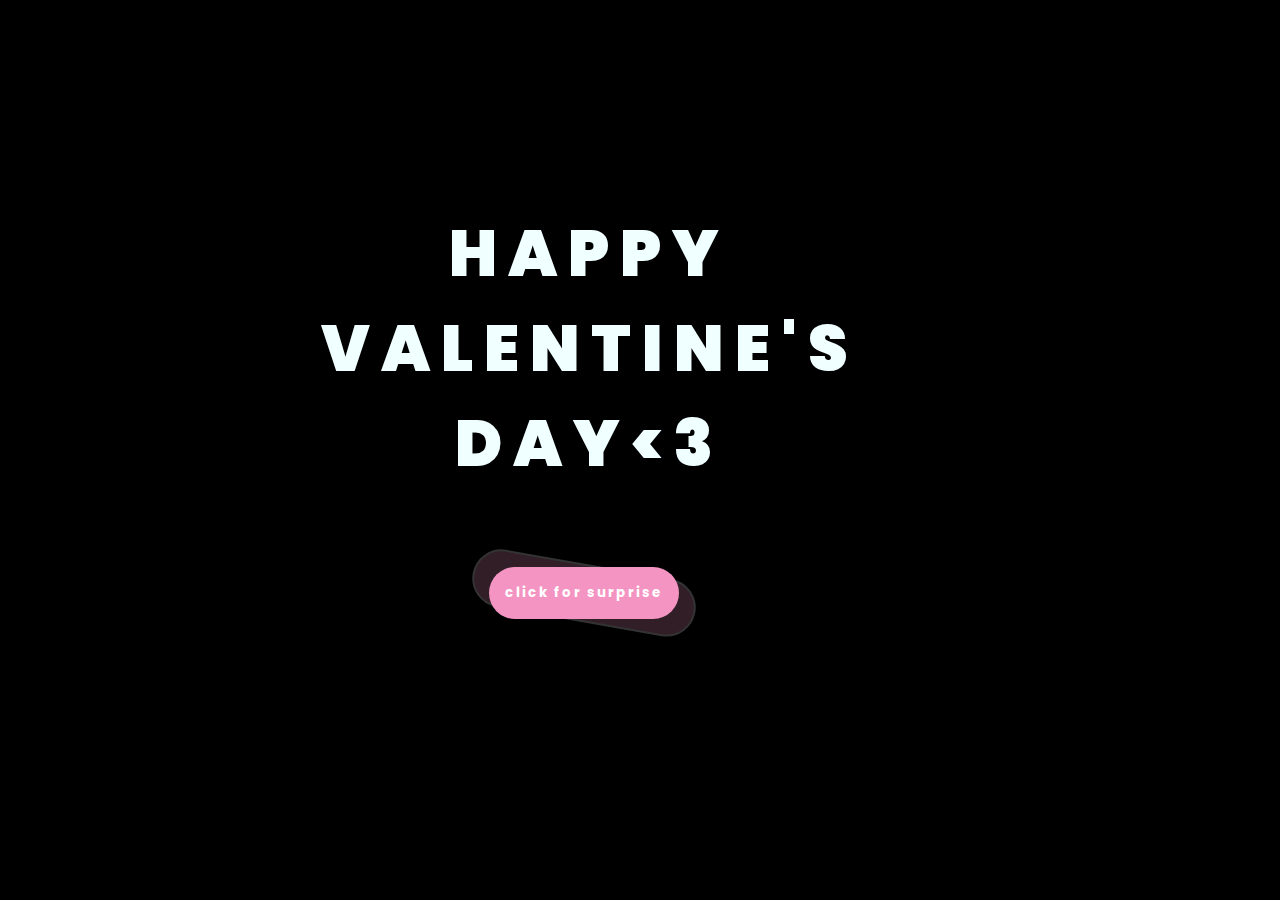
<file: index.html>
<!DOCTYPE html>
<html lang="en">
<head>
    <meta charset="UTF-8">
    <meta http-equiv="X-UA-Compatible" content="IE=edge">
    <meta name="viewport" content="width=device-width, initial-scale=1.0">
    <link rel="stylesheet" href="css/style.css">
    <link rel="icon" href="img/flowers.png" type="image/x-icon">
    <title>from tian! (for all my gurls) </title>
</head>
<body>
    <div class="greetings">
        
        <span>H</span>
        <span>A</span>
        <span>P</span>
        <span>P</span>
        <span>Y</span>
        <br>
        <span>V</span>
        <span>A</span>
        <span>L</span>
        <span>E</span>
        <span>N</span>
        <span>T</span>
        <span>I</span>
        <span>N</span>
        <span>E</span>
        <span>'</span>
        <span>S</span>
        <br>
        <span>D</span>
        <span>A</span>
        <span>Y</span>
        <span><</span>
        <span>3</span>

    </div>
    <br>
    <br>
    <br>
    <div class="button">
        <button class="btn">
            <div><a href="flower.html">click for surprise</a></div>
            <svg xmlns="http://www.w3.org/2000/svg" width="25px" height="25px" viewBox="0 0 24 24" fill="none">
          <path d="M11.6801 14.62L14.2401 12.06L11.6801 9.5" stroke="white" stroke-width="2" stroke-miterlimit="10" stroke-linecap="round" stroke-linejoin="round"></path>
          <path d="M4 12.0601H14.17" stroke="white" stroke-width="2" stroke-miterlimit="10" stroke-linecap="round" stroke-linejoin="round"></path>
          <path d="M12 4C16.42 4 20 7 20 12C20 17 16.42 20 12 20" stroke="white" stroke-width="2" stroke-miterlimit="10" stroke-linecap="round" stroke-linejoin="round"></path>
          </svg>
          </button>
        
    </div>
</body>
</html>
</file>
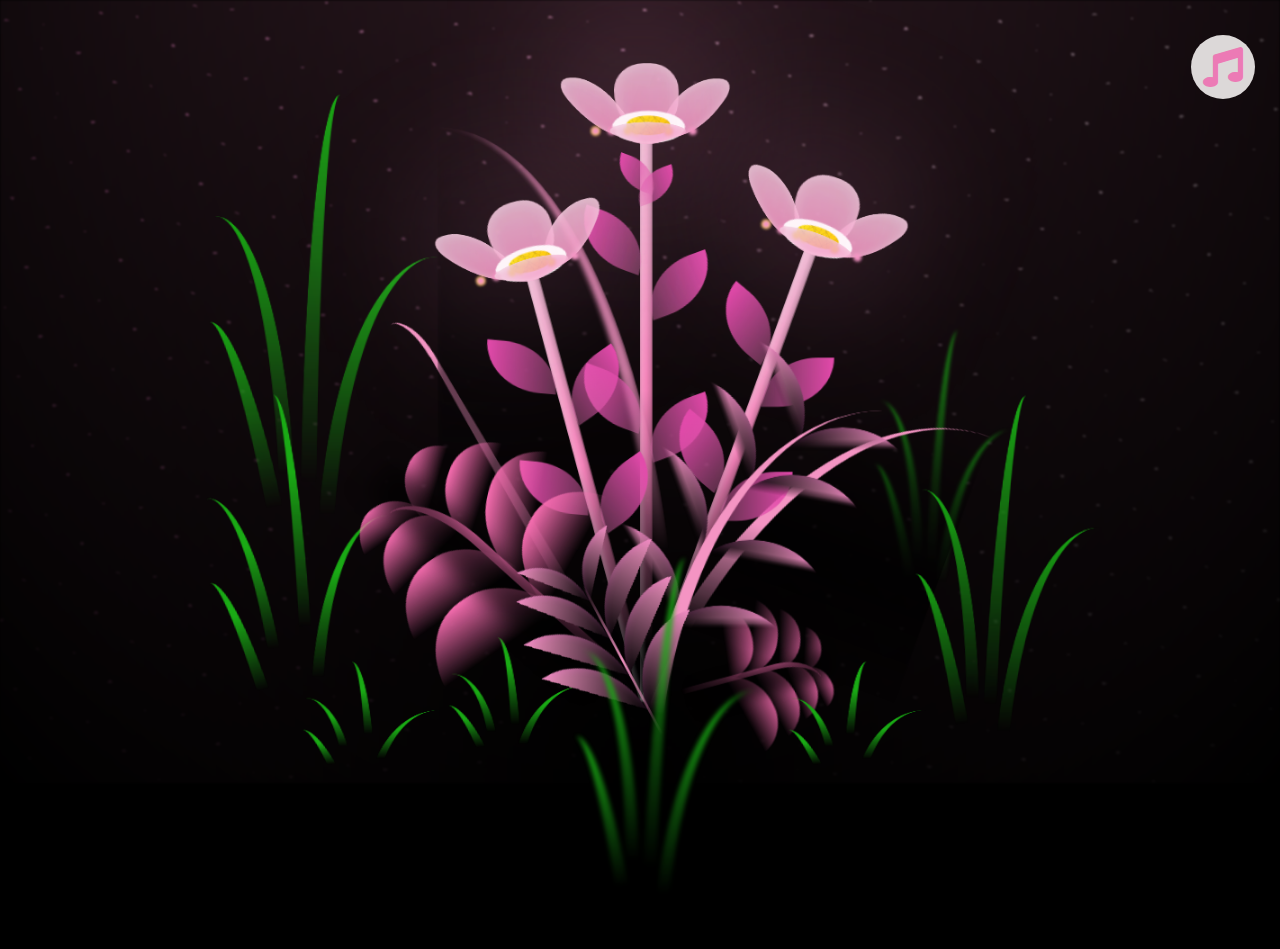
<file: flower.html>
<!DOCTYPE html>
<html lang="en">
<head>
    <meta charset="UTF-8">
    <meta http-equiv="X-UA-Compatible" content="IE=edge">
    <meta name="viewport" content="width=device-width, initial-scale=1.0">
    <link rel="stylesheet" href="css/main.css">
    <link rel="stylesheet" href="https://cdnjs.cloudflare.com/ajax/libs/font-awesome/5.15.3/css/all.min.css">
    <link rel="icon" href="img/flowers.png" type="image/x-icon">
    <title>from tian! (for all my gurls) </title>
    <style>
    .music-icon {
      font-size: 40px;
      color: #ec7ab5;
      position: fixed;
      top: 35px;
      right: 25px;
      background-color: #dcd8d8;
      border-radius: 50%;
      padding: 12px;
      cursor: pointer;
    }
    .music-icon.paused:before {
      content: "\1F507";
  }
    
</style>
    <title>flowers</title>
</head>
<body class="container">
    <div class="night"></div>
    <div class="flowers">
      <div class="flower flower--1">
        <div class="flower__leafs flower__leafs--1">
          <div class="flower__leaf flower__leaf--1"></div>
          <div class="flower__leaf flower__leaf--2"></div>
          <div class="flower__leaf flower__leaf--3"></div>
          <div class="flower__leaf flower__leaf--4"></div>
          <div class="flower__white-circle"></div>
  
          <div class="flower__light flower__light--1"></div>
          <div class="flower__light flower__light--2"></div>
          <div class="flower__light flower__light--3"></div>
          <div class="flower__light flower__light--4"></div>
          <div class="flower__light flower__light--5"></div>
          <div class="flower__light flower__light--6"></div>
          <div class="flower__light flower__light--7"></div>
          <div class="flower__light flower__light--8"></div>
  
        </div>
        <div class="flower__line">
          <div class="flower__line__leaf flower__line__leaf--1"></div>
          <div class="flower__line__leaf flower__line__leaf--2"></div>
          <div class="flower__line__leaf flower__line__leaf--3"></div>
          <div class="flower__line__leaf flower__line__leaf--4"></div>
          <div class="flower__line__leaf flower__line__leaf--5"></div>
          <div class="flower__line__leaf flower__line__leaf--6"></div>
        </div>
      </div>
  
      <div class="flower flower--2">
        <div class="flower__leafs flower__leafs--2">
          <div class="flower__leaf flower__leaf--1"></div>
          <div class="flower__leaf flower__leaf--2"></div>
          <div class="flower__leaf flower__leaf--3"></div>
          <div class="flower__leaf flower__leaf--4"></div>
          <div class="flower__white-circle"></div>
  
          <div class="flower__light flower__light--1"></div>
          <div class="flower__light flower__light--2"></div>
          <div class="flower__light flower__light--3"></div>
          <div class="flower__light flower__light--4"></div>
          <div class="flower__light flower__light--5"></div>
          <div class="flower__light flower__light--6"></div>
          <div class="flower__light flower__light--7"></div>
          <div class="flower__light flower__light--8"></div>
  
        </div>
        <div class="flower__line">
          <div class="flower__line__leaf flower__line__leaf--1"></div>
          <div class="flower__line__leaf flower__line__leaf--2"></div>
          <div class="flower__line__leaf flower__line__leaf--3"></div>
          <div class="flower__line__leaf flower__line__leaf--4"></div>
        </div>
      </div>
  
      <div class="flower flower--3">
        <div class="flower__leafs flower__leafs--3">
          <div class="flower__leaf flower__leaf--1"></div>
          <div class="flower__leaf flower__leaf--2"></div>
          <div class="flower__leaf flower__leaf--3"></div>
          <div class="flower__leaf flower__leaf--4"></div>
          <div class="flower__white-circle"></div>
  
          <div class="flower__light flower__light--1"></div>
          <div class="flower__light flower__light--2"></div>
          <div class="flower__light flower__light--3"></div>
          <div class="flower__light flower__light--4"></div>
          <div class="flower__light flower__light--5"></div>
          <div class="flower__light flower__light--6"></div>
          <div class="flower__light flower__light--7"></div>
          <div class="flower__light flower__light--8"></div>
  
        </div>
        <div class="flower__line">
          <div class="flower__line__leaf flower__line__leaf--1"></div>
          <div class="flower__line__leaf flower__line__leaf--2"></div>
          <div class="flower__line__leaf flower__line__leaf--3"></div>
          <div class="flower__line__leaf flower__line__leaf--4"></div>
        </div>
      </div>
  
      <div class="grow-ans" style="--d:1.2s">
        <div class="flower__g-long">
          <div class="flower__g-long__top"></div>
          <div class="flower__g-long__bottom"></div>
        </div>
      </div>
  
      <div class="growing-grass">
        <div class="flower__grass flower__grass--1">
          <div class="flower__grass--top"></div>
          <div class="flower__grass--bottom"></div>
          <div class="flower__grass__leaf flower__grass__leaf--1"></div>
          <div class="flower__grass__leaf flower__grass__leaf--2"></div>
          <div class="flower__grass__leaf flower__grass__leaf--3"></div>
          <div class="flower__grass__leaf flower__grass__leaf--4"></div>
          <div class="flower__grass__leaf flower__grass__leaf--5"></div>
          <div class="flower__grass__leaf flower__grass__leaf--6"></div>
          <div class="flower__grass__leaf flower__grass__leaf--7"></div>
          <div class="flower__grass__leaf flower__grass__leaf--8"></div>
          <div class="flower__grass__overlay"></div>
        </div>
      </div>
  
      <div class="growing-grass">
        <div class="flower__grass flower__grass--2">
          <div class="flower__grass--top"></div>
          <div class="flower__grass--bottom"></div>
          <div class="flower__grass__leaf flower__grass__leaf--1"></div>
          <div class="flower__grass__leaf flower__grass__leaf--2"></div>
          <div class="flower__grass__leaf flower__grass__leaf--3"></div>
          <div class="flower__grass__leaf flower__grass__leaf--4"></div>
          <div class="flower__grass__leaf flower__grass__leaf--5"></div>
          <div class="flower__grass__leaf flower__grass__leaf--6"></div>
          <div class="flower__grass__leaf flower__grass__leaf--7"></div>
          <div class="flower__grass__leaf flower__grass__leaf--8"></div>
          <div class="flower__grass__overlay"></div>
        </div>
      </div>
  
      <div class="grow-ans" style="--d:2.4s">
        <div class="flower__g-right flower__g-right--1">
          <div class="leaf"></div>
        </div>
      </div>
  
      <div class="grow-ans" style="--d:2.8s">
        <div class="flower__g-right flower__g-right--2">
          <div class="leaf"></div>
        </div>
      </div>
  
      <div class="grow-ans" style="--d:2.8s">
        <div class="flower__g-front">
          <div class="flower__g-front__leaf-wrapper flower__g-front__leaf-wrapper--1">
            <div class="flower__g-front__leaf"></div>
          </div>
          <div class="flower__g-front__leaf-wrapper flower__g-front__leaf-wrapper--2">
            <div class="flower__g-front__leaf"></div>
          </div>
          <div class="flower__g-front__leaf-wrapper flower__g-front__leaf-wrapper--3">
            <div class="flower__g-front__leaf"></div>
          </div>
          <div class="flower__g-front__leaf-wrapper flower__g-front__leaf-wrapper--4">
            <div class="flower__g-front__leaf"></div>
          </div>
          <div class="flower__g-front__leaf-wrapper flower__g-front__leaf-wrapper--5">
            <div class="flower__g-front__leaf"></div>
          </div>
          <div class="flower__g-front__leaf-wrapper flower__g-front__leaf-wrapper--6">
            <div class="flower__g-front__leaf"></div>
          </div>
          <div class="flower__g-front__leaf-wrapper flower__g-front__leaf-wrapper--7">
            <div class="flower__g-front__leaf"></div>
          </div>
          <div class="flower__g-front__leaf-wrapper flower__g-front__leaf-wrapper--8">
            <div class="flower__g-front__leaf"></div>
          </div>
          <div class="flower__g-front__line"></div>
        </div>
      </div>
  
      <div class="grow-ans" style="--d:3.2s">
        <div class="flower__g-fr">
          <div class="leaf"></div>
          <div class="flower__g-fr__leaf flower__g-fr__leaf--1"></div>
          <div class="flower__g-fr__leaf flower__g-fr__leaf--2"></div>
          <div class="flower__g-fr__leaf flower__g-fr__leaf--3"></div>
          <div class="flower__g-fr__leaf flower__g-fr__leaf--4"></div>
          <div class="flower__g-fr__leaf flower__g-fr__leaf--5"></div>
          <div class="flower__g-fr__leaf flower__g-fr__leaf--6"></div>
          <div class="flower__g-fr__leaf flower__g-fr__leaf--7"></div>
          <div class="flower__g-fr__leaf flower__g-fr__leaf--8"></div>
        </div>
      </div>
  
      <div class="long-g long-g--0">
        <div class="grow-ans" style="--d:3s">
          <div class="leaf leaf--0"></div>
        </div>
        <div class="grow-ans" style="--d:2.2s">
          <div class="leaf leaf--1"></div>
        </div>
        <div class="grow-ans" style="--d:3.4s">
          <div class="leaf leaf--2"></div>
        </div>
        <div class="grow-ans" style="--d:3.6s">
          <div class="leaf leaf--3"></div>
        </div>
      </div>
  
      <div class="long-g long-g--1">
        <div class="grow-ans" style="--d:3.6s">
          <div class="leaf leaf--0"></div>
        </div>
        <div class="grow-ans" style="--d:3.8s">
          <div class="leaf leaf--1"></div>
        </div>
        <div class="grow-ans" style="--d:4s">
          <div class="leaf leaf--2"></div>
        </div>
        <div class="grow-ans" style="--d:4.2s">
          <div class="leaf leaf--3"></div>
        </div>
      </div>
  
      <div class="long-g long-g--2">
        <div class="grow-ans" style="--d:4s">
          <div class="leaf leaf--0"></div>
        </div>
        <div class="grow-ans" style="--d:4.2s">
          <div class="leaf leaf--1"></div>
        </div>
        <div class="grow-ans" style="--d:4.4s">
          <div class="leaf leaf--2"></div>
        </div>
        <div class="grow-ans" style="--d:4.6s">
          <div class="leaf leaf--3"></div>
        </div>
      </div>
  
      <div class="long-g long-g--3">
        <div class="grow-ans" style="--d:4s">
          <div class="leaf leaf--0"></div>
        </div>
        <div class="grow-ans" style="--d:4.2s">
          <div class="leaf leaf--1"></div>
        </div>
        <div class="grow-ans" style="--d:3s">
          <div class="leaf leaf--2"></div>
        </div>
        <div class="grow-ans" style="--d:3.6s">
          <div class="leaf leaf--3"></div>
        </div>
      </div>
  
      <div class="long-g long-g--4">
        <div class="grow-ans" style="--d:4s">
          <div class="leaf leaf--0"></div>
        </div>
        <div class="grow-ans" style="--d:4.2s">
          <div class="leaf leaf--1"></div>
        </div>
        <div class="grow-ans" style="--d:3s">
          <div class="leaf leaf--2"></div>
        </div>
        <div class="grow-ans" style="--d:3.6s">
          <div class="leaf leaf--3"></div>
        </div>
      </div>
  
      <div class="long-g long-g--5">
        <div class="grow-ans" style="--d:4s">
          <div class="leaf leaf--0"></div>
        </div>
        <div class="grow-ans" style="--d:4.2s">
          <div class="leaf leaf--1"></div>
        </div>
        <div class="grow-ans" style="--d:3s">
          <div class="leaf leaf--2"></div>
        </div>
        <div class="grow-ans" style="--d:3.6s">
          <div class="leaf leaf--3"></div>
        </div>
      </div>
  
      <div class="long-g long-g--6">
        <div class="grow-ans" style="--d:4.2s">
          <div class="leaf leaf--0"></div>
        </div>
        <div class="grow-ans" style="--d:4.4s">
          <div class="leaf leaf--1"></div>
        </div>
        <div class="grow-ans" style="--d:4.6s">
          <div class="leaf leaf--2"></div>
        </div>
        <div class="grow-ans" style="--d:4.8s">
          <div class="leaf leaf--3"></div>
        </div>
      </div>
  
      <div class="long-g long-g--7">
        <div class="grow-ans" style="--d:3s">
          <div class="leaf leaf--0"></div>
        </div>
        <div class="grow-ans" style="--d:3.2s">
          <div class="leaf leaf--1"></div>
        </div>
        <div class="grow-ans" style="--d:3.5s">
          <div class="leaf leaf--2"></div>
        </div>
        <div class="grow-ans" style="--d:3.6s">
          <div class="leaf leaf--3"></div>
        </div>
      </div>
    </div>
    <audio controls autoplay loop style="display: none;">
      <source src="music.mp3" type="audio/mp3">
      Your browser does not support the audio element.
  </audio>

  <img src="img/flowers.png" alt="Falling Image" id="fallingImage" style="position: absolute; display: none; width: 50px; height: 70px;">
     <!-- Add the music icon -->
     <i class="fas fa-music music-icon" onclick="toggleAudio()"></i>

     <!-- ... your existing body content ... -->
 
     <script src="main.js"></script>
     <script>
      // JavaScript function to toggle audio playback
      function toggleAudio() {
          var audio = document.querySelector('audio');
          var musicIcon = document.querySelector('.music-icon');

          if (audio.paused) {
              audio.play();
              musicIcon.classList.remove('paused');
          } else {
              audio.pause();
              musicIcon.classList.add('paused');
          }
      }

      document.addEventListener('click', function(event) {
        var fallingImage = document.getElementById('fallingImage');
        var rect = fallingImage.getBoundingClientRect();
        var x = event.clientX;
        var y = event.clientY;

        // Set image position to where the screen was tapped
        fallingImage.style.left = x - rect.width / 2 + 'px';
        fallingImage.style.top = y - rect.height / 2 + 'px';
        fallingImage.style.display = 'block';

        // Add animation for the falling effect (optional)
        fallingImage.classList.add('falling-animation');

        // Remove the image after a certain duration (optional)
        setTimeout(function() {
            fallingImage.style.display = 'none';
        }, 2000); // Adjust the duration as needed
    });
  </script>
  </body>
</html>
</file>
<file: css/style.css>
@import url('https://fonts.googleapis.com/css2?family=Poppins:ital,wght@0,500;1,900&display=swap');
*{
    font-family: 'Poppins',cursive;
}

body {
    color: azure;
    width: 90%;
    min-height: 90vh;
    display: flex;
    flex-direction: column;
    align-items: center;
    justify-content: center;
    background-color: black;
    overflow: hidden;
}
.greetings{
    font-size: 4rem;
    font-weight: 1000;
    text-align: center;
}
.greetings > span{
    animation: glow 1s  ease-in infinite;
}
@keyframes glow{
    0%, 100%{
        color: #fff;
        text-shadow: 0 0 12px #f494c3, 0 0 50px #f494c3, 0 0 100px #f494c3;
        opacity: 2;   
    }
    10%, 90%{
        color: #111;
        text-shadow: none;
        opacity: 2;
    }
}
.greetings > span:nth-child(1){
    animation-delay: .7s ;
}
.greetings > span:nth-child(2){
    animation-delay: .7s ;
}
.greetings > span:nth-child(3){
    animation-delay: .7s ;
}
.greetings > span:nth-child(4){
    animation-delay: .7s;
}
.greetings > span:nth-child(5){
    animation-delay: .7s;
}
.greetings > span:nth-child(6){
    animation-delay: .7s ;
}
.greetings > span:nth-child(7){
    animation-delay: .7s ;
}
.greetings > span:nth-child(8){
    animation-delay: .7s ;
}
.greetings > span:nth-child(9){
    animation-delay: .7s ;
}
.greetings > span:nth-child(10){
    animation-delay: .7s ;
}
.greetings > span:nth-child(11){
    animation-delay: .7s ;
}
.greetings > span:nth-child(12){
    animation-delay: .7s ;
}
.greetings > span:nth-child(13){
    animation-delay: .7s ;
}
.greetings > span:nth-child(14){
    animation-delay: .7s ;
}
.greetings > span:nth-child(15){
    animation-delay: .7s ;
}
.greetings > span:nth-child(16){
    animation-delay: .7s ;
}
.greetings > span:nth-child(17){
    animation-delay: .7s ;
}
.greetings > span:nth-child(18){
    animation-delay: .7s ;
}
.greetings > span:nth-child(19){
    animation-delay: .7s ;
}
.greetings > span:nth-child(20){
    animation-delay: .7s ;
}
.greetings > span:nth-child(21){
    animation-delay: .7s ;
}
.greetings > span:nth-child(22){
    animation-delay: .7s ;
}
.greetings > span:nth-child(23){
    animation-delay: .7s ;
}
.greetings > span:nth-child(24){
    animation-delay: .7s ;
}
.greetings > span:nth-child(25){
    animation-delay: .7s ;
}
.greetings > span:nth-child(26){
    animation-delay: .7s ;
}
.greetings > span:nth-child(27){
    animation-delay: .7s ;
}
.greetings > span:nth-child(28){
    animation-delay: .7s ;
}
.greetings > span:nth-child(29){
    animation-delay: .7s ;
}

.btn {
    --color: #f494c3;
    position: relative;
    display: flex;
    justify-content: center;
    align-items: center;
    transition: all .5s;
    border: none;
    background-color: transparent;
  }
  
  .btn div {
    letter-spacing: 2px;
    font-weight: bold;
    background: var(--color);
    border-radius: 2rem;
    color: white;
    padding: 1rem;
    text-decoration: none;
  }
  .btn a {
    text-decoration: none;
    color: #fff;
  }
  .btn::before {
    content: '';
    z-index: -1;
    background-color: var(--color);
    border: 2px solid white;
    border-radius: 2rem;
    width: 110%;
    height: 100%;
    position: absolute;
    transform: rotate(10deg);
    transition: .5s;
    opacity: 0.2;
  }
  
  .btn:hover {
    cursor: pointer;
    filter: brightness(1.2);
    transform: scale(1.1);
  }
  
  .btn:hover::before {
    transform: rotate(0deg);
    opacity: 1;
  }
  
  .btn svg {
    transform: translateX(-200%);
    transition: .5s;
    width: 0;
    opacity: 0;
  }
  
  .btn:hover svg {
    width: 25px;
    transform: translateX(0%);
    opacity: 1;
  }
  
  .btn:active {
    filter: brightness(1.4);
  }

  @media screen and (max-width: 600px) {
    /* body {
        padding: 20px; 
    } */

    .greetings {
        font-size: 2rem;
        text-align: center;
    }

    .btn div {
        padding: 0.8rem; /* Adjust padding for smaller screens */
    }

    .btn::before {
        width: 95%; /* Adjust the width for smaller screens */
    }

    .btn svg {
        width: 20px; /* Adjust the width of the SVG for smaller screens */
    }

    .music-icon {
        font-size: 20px; /* Adjust the font size for the music icon on smaller screens */
        top: 20px;
        right: 15px;
        padding: 8px;
    }
}
</file>
<file: css/main.css>
*,
*::after,
*::before {
  padding: 0;
  margin: 0;
  box-sizing: border-box;
}

:root {
  --dark-color: #000;
}

body {
  display: flex;
  align-items: flex-end;
  justify-content: center;
  min-height: 87vh;
  background-color: var(--dark-color);
  overflow: hidden;
  perspective: 1000px;
}

.night {
  position: fixed;
  left: 50%;
  top: 0;
  transform: translateX(-50%);
  width: 100%;
  height: 100%;
  filter: blur(0.1vmin);
  background-image: radial-gradient(ellipse at top, transparent 0%, var(--dark-color)), radial-gradient(ellipse at bottom, var(--dark-color), rgba(255, 145, 189, 0.233)), repeating-linear-gradient(220deg, rgb(0, 0, 0) 0px, rgb(0, 0, 0) 19px, transparent 19px, transparent 22px), repeating-linear-gradient(189deg, rgb(0, 0, 0) 0px, rgb(0, 0, 0) 19px, transparent 19px, transparent 22px), repeating-linear-gradient(148deg, rgb(0, 0, 0) 0px, rgb(0, 0, 0) 19px, transparent 19px, transparent 22px), linear-gradient(90deg, rgb(240, 116, 195), rgb(240, 240, 240));
}

.flowers {
  position: relative;
  transform: scale(0.9);
}

.flower {
  position: absolute;
  bottom: 10vmin;
  transform-origin: bottom center;
  z-index: 10;
  --fl-speed: 0.3s;
}
.flower--1 {
  -webkit-animation: moving-flower-1 4s linear infinite;
          animation: moving-flower-1 4s linear infinite;
}
.flower--1 .flower__line {
  height: 70vmin;
  -webkit-animation-delay: 0.3s;
          animation-delay: 0.3s;
}
.flower--1 .flower__line__leaf--1 {
  -webkit-animation: blooming-leaf-right var(--fl-speed) 1.6s backwards;
          animation: blooming-leaf-right var(--fl-speed) 1.6s backwards;
}
.flower--1 .flower__line__leaf--2 {
  -webkit-animation: blooming-leaf-right var(--fl-speed) 1.4s backwards;
          animation: blooming-leaf-right var(--fl-speed) 1.4s backwards;
}
.flower--1 .flower__line__leaf--3 {
  -webkit-animation: blooming-leaf-left var(--fl-speed) 1.2s backwards;
          animation: blooming-leaf-left var(--fl-speed) 1.2s backwards;
}
.flower--1 .flower__line__leaf--4 {
  -webkit-animation: blooming-leaf-left var(--fl-speed) 1s backwards;
          animation: blooming-leaf-left var(--fl-speed) 1s backwards;
}
.flower--1 .flower__line__leaf--5 {
  -webkit-animation: blooming-leaf-right var(--fl-speed) 1.8s backwards;
          animation: blooming-leaf-right var(--fl-speed) 1.8s backwards;
}
.flower--1 .flower__line__leaf--6 {
  -webkit-animation: blooming-leaf-left var(--fl-speed) 2s backwards;
          animation: blooming-leaf-left var(--fl-speed) 2s backwards;
}
.flower--2 {
  left: 50%;
  transform: rotate(20deg);
  -webkit-animation: moving-flower-2 4s linear infinite;
          animation: moving-flower-2 4s linear infinite;
}
.flower--2 .flower__line {
  height: 60vmin;
  -webkit-animation-delay: 0.6s;
          animation-delay: 0.6s;
}
.flower--2 .flower__line__leaf--1 {
  -webkit-animation: blooming-leaf-right var(--fl-speed) 1.9s backwards;
          animation: blooming-leaf-right var(--fl-speed) 1.9s backwards;
}
.flower--2 .flower__line__leaf--2 {
  -webkit-animation: blooming-leaf-right var(--fl-speed) 1.7s backwards;
          animation: blooming-leaf-right var(--fl-speed) 1.7s backwards;
}
.flower--2 .flower__line__leaf--3 {
  -webkit-animation: blooming-leaf-left var(--fl-speed) 1.5s backwards;
          animation: blooming-leaf-left var(--fl-speed) 1.5s backwards;
}
.flower--2 .flower__line__leaf--4 {
  -webkit-animation: blooming-leaf-left var(--fl-speed) 1.3s backwards;
          animation: blooming-leaf-left var(--fl-speed) 1.3s backwards;
}
.flower--3 {
  left: 50%;
  transform: rotate(-15deg);
  -webkit-animation: moving-flower-3 4s linear infinite;
          animation: moving-flower-3 4s linear infinite;
}
.flower--3 .flower__line {
  -webkit-animation-delay: 0.9s;
          animation-delay: 0.9s;
}
.flower--3 .flower__line__leaf--1 {
  -webkit-animation: blooming-leaf-right var(--fl-speed) 2.5s backwards;
          animation: blooming-leaf-right var(--fl-speed) 2.5s backwards;
}
.flower--3 .flower__line__leaf--2 {
  -webkit-animation: blooming-leaf-right var(--fl-speed) 2.3s backwards;
          animation: blooming-leaf-right var(--fl-speed) 2.3s backwards;
}
.flower--3 .flower__line__leaf--3 {
  -webkit-animation: blooming-leaf-left var(--fl-speed) 2.1s backwards;
          animation: blooming-leaf-left var(--fl-speed) 2.1s backwards;
}
.flower--3 .flower__line__leaf--4 {
  -webkit-animation: blooming-leaf-left var(--fl-speed) 1.9s backwards;
          animation: blooming-leaf-left var(--fl-speed) 1.9s backwards;
}
.flower__leafs {
  position: relative;
  -webkit-animation: blooming-flower 2s backwards;
          animation: blooming-flower 2s backwards;
}
.flower__leafs--1 {
  -webkit-animation-delay: 1.1s;
          animation-delay: 1.1s;
}
.flower__leafs--2 {
  -webkit-animation-delay: 1.4s;
          animation-delay: 1.4s;
}
.flower__leafs--3 {
  -webkit-animation-delay: 1.7s;
          animation-delay: 1.7s;
}
.flower__leafs::after {
  content: "";
  position: absolute;
  left: 0;
  top: 0;
  transform: translate(-50%, -100%);
  width: 8vmin;
  height: 8vmin;
  background-color: #f494c3;
  filter: blur(10vmin);
}
.flower__leaf {
  position: absolute;
  bottom: 0;
  left: 50%;
  width: 8vmin;
  height: 11vmin;
  border-radius: 51% 49% 47% 53%/44% 45% 55% 69%;
  background-color: #f494c3;
  background-image: linear-gradient(to top, #f494c3, #eebed5);
  transform-origin: bottom center;
  opacity: 0.9;
  box-shadow: inset 0 0 2vmin rgba(255, 255, 255, 0.5);
}
.flower__leaf--1 {
  transform: translate(-10%, 1%) rotateY(40deg) rotateX(-50deg);
}
.flower__leaf--2 {
  transform: translate(-50%, -4%) rotateX(40deg);
}
.flower__leaf--3 {
  transform: translate(-90%, 0%) rotateY(45deg) rotateX(50deg);
}
.flower__leaf--4 {
  width: 8vmin;
  height: 8vmin;
  transform-origin: bottom left;
  border-radius: 4vmin 10vmin 4vmin 4vmin;
  transform: translate(0%, 18%) rotateX(70deg) rotate(-43deg);
  background-image: linear-gradient(to top, #f494c3, #eebed5);
  z-index: 1;
  opacity: 0.8;
}
.flower__white-circle {
  position: absolute;
  left: -3.5vmin;
  top: -3vmin;
  width: 9vmin;
  height: 4vmin;
  border-radius: 50%;
  background-color: #fff;
}
.flower__white-circle::after {
  content: "";
  position: absolute;
  left: 50%;
  top: 45%;
  transform: translate(-50%, -50%);
  width: 60%;
  height: 60%;
  border-radius: inherit;
  background-image: repeating-linear-gradient(135deg, rgba(0, 0, 0, 0.03) 0px, rgba(0, 0, 0, 0.03) 1px, transparent 1px, transparent 12px), repeating-linear-gradient(45deg, rgba(0, 0, 0, 0.03) 0px, rgba(0, 0, 0, 0.03) 1px, transparent 1px, transparent 12px), repeating-linear-gradient(67.5deg, rgba(0, 0, 0, 0.03) 0px, rgba(0, 0, 0, 0.03) 1px, transparent 1px, transparent 12px), repeating-linear-gradient(135deg, rgba(0, 0, 0, 0.03) 0px, rgba(0, 0, 0, 0.03) 1px, transparent 1px, transparent 12px), repeating-linear-gradient(45deg, rgba(0, 0, 0, 0.03) 0px, rgba(0, 0, 0, 0.03) 1px, transparent 1px, transparent 12px), repeating-linear-gradient(112.5deg, rgba(0, 0, 0, 0.03) 0px, rgba(0, 0, 0, 0.03) 1px, transparent 1px, transparent 12px), repeating-linear-gradient(112.5deg, rgba(0, 0, 0, 0.03) 0px, rgba(0, 0, 0, 0.03) 1px, transparent 1px, transparent 12px), repeating-linear-gradient(45deg, rgba(0, 0, 0, 0.03) 0px, rgba(0, 0, 0, 0.03) 1px, transparent 1px, transparent 12px), repeating-linear-gradient(22.5deg, rgba(0, 0, 0, 0.03) 0px, rgba(0, 0, 0, 0.03) 1px, transparent 1px, transparent 12px), repeating-linear-gradient(45deg, rgba(0, 0, 0, 0.03) 0px, rgba(0, 0, 0, 0.03) 1px, transparent 1px, transparent 12px), repeating-linear-gradient(22.5deg, rgba(0, 0, 0, 0.03) 0px, rgba(0, 0, 0, 0.03) 1px, transparent 1px, transparent 12px), repeating-linear-gradient(135deg, rgba(0, 0, 0, 0.03) 0px, rgba(0, 0, 0, 0.03) 1px, transparent 1px, transparent 12px), repeating-linear-gradient(157.5deg, rgba(0, 0, 0, 0.03) 0px, rgba(0, 0, 0, 0.03) 1px, transparent 1px, transparent 12px), repeating-linear-gradient(67.5deg, rgba(0, 0, 0, 0.03) 0px, rgba(0, 0, 0, 0.03) 1px, transparent 1px, transparent 12px), repeating-linear-gradient(67.5deg, rgba(0, 0, 0, 0.03) 0px, rgba(0, 0, 0, 0.03) 1px, transparent 1px, transparent 12px), linear-gradient(90deg, rgb(255, 235, 18), rgb(255, 206, 0));
}
.flower__line {
  height: 55vmin;
  width: 1.5vmin;
  background-image: linear-gradient(to left, rgba(0, 0, 0, 0.2), transparent, rgba(255, 255, 255, 0.2)), linear-gradient(to top, transparent 10%, #f583ba, #eebed5);
  box-shadow: inset 0 0 2px rgba(0, 0, 0, 0.5);
  -webkit-animation: grow-flower-tree 4s backwards;
          animation: grow-flower-tree 4s backwards;
}
.flower__line__leaf {
  --w: 7vmin;
  --h: calc(var(--w) + 2vmin);
  position: absolute;
  top: 20%;
  left: 90%;
  width: var(--w);
  height: var(--h);
  border-top-right-radius: var(--h);
  border-bottom-left-radius: var(--h);
  background-image: linear-gradient(to top, rgba(225, 112, 178, 0.4), #e349ab);
}
.flower__line__leaf--1 {
  transform: rotate(70deg) rotateY(30deg);
}
.flower__line__leaf--2 {
  top: 45%;
  transform: rotate(70deg) rotateY(30deg);
}
.flower__line__leaf--3, .flower__line__leaf--4, .flower__line__leaf--6 {
  border-top-right-radius: 0;
  border-bottom-left-radius: 0;
  border-top-left-radius: var(--h);
  border-bottom-right-radius: var(--h);
  left: -460%;
  top: 12%;
  transform: rotate(-70deg) rotateY(30deg);
}
.flower__line__leaf--4 {
  top: 40%;
}
.flower__line__leaf--5 {
  top: 0;
  transform-origin: left;
  transform: rotate(70deg) rotateY(30deg) scale(0.6);
}
.flower__line__leaf--6 {
  top: -2%;
  left: -450%;
  transform-origin: right;
  transform: rotate(-70deg) rotateY(30deg) scale(0.6);
}
.flower__light {
  position: absolute;
  bottom: 0vmin;
  width: 1vmin;
  height: 1vmin;
  background-color: rgb(255, 251, 0);
  border-radius: 50%;
  filter: blur(0.2vmin);
  -webkit-animation: light-ans 4s linear infinite backwards;
          animation: light-ans 4s linear infinite backwards;
}
.flower__light:nth-child(odd) {
  background-color: #f494c3;
}
.flower__light--1 {
  left: -2vmin;
  -webkit-animation-delay: 1s;
          animation-delay: 1s;
}
.flower__light--2 {
  left: 3vmin;
  -webkit-animation-delay: 0.5s;
          animation-delay: 0.5s;
}
.flower__light--3 {
  left: -6vmin;
  -webkit-animation-delay: 0.3s;
          animation-delay: 0.3s;
}
.flower__light--4 {
  left: 6vmin;
  -webkit-animation-delay: 0.9s;
          animation-delay: 0.9s;
}
.flower__light--5 {
  left: -1vmin;
  -webkit-animation-delay: 1.5s;
          animation-delay: 1.5s;
}
.flower__light--6 {
  left: -4vmin;
  -webkit-animation-delay: 3s;
          animation-delay: 3s;
}
.flower__light--7 {
  left: 3vmin;
  -webkit-animation-delay: 2s;
          animation-delay: 2s;
}
.flower__light--8 {
  left: -6vmin;
  -webkit-animation-delay: 3.5s;
          animation-delay: 3.5s;
}
.flower__grass {
  --c: #f76db0;
  --line-w: 1.5vmin;
  position: absolute;
  bottom: 12vmin;
  left: -7vmin;
  display: flex;
  flex-direction: column;
  align-items: flex-end;
  z-index: 20;
  transform-origin: bottom center;
  transform: rotate(-48deg) rotateY(40deg);
}
.flower__grass--1 {
  -webkit-animation: moving-grass 2s linear infinite;
          animation: moving-grass 2s linear infinite;
}
.flower__grass--2 {
  left: 2vmin;
  bottom: 10vmin;
  transform: scale(0.5) rotate(75deg) rotateX(10deg) rotateY(-200deg);
  opacity: 0.8;
  z-index: 0;
  -webkit-animation: moving-grass--2 1.5s linear infinite;
          animation: moving-grass--2 1.5s linear infinite;
}
.flower__grass--top {
  width: 7vmin;
  height: 10vmin;
  border-top-right-radius: 100%;
  border-right: var(--line-w) solid var(--c);
  transform-origin: bottom center;
  transform: rotate(-2deg);
}
.flower__grass--bottom {
  margin-top: -2px;
  width: var(--line-w);
  height: 25vmin;
  background-image: linear-gradient(to top, transparent, var(--c));
}
.flower__grass__leaf {
  --size: 10vmin;
  position: absolute;
  width: calc(var(--size) * 2.1);
  height: var(--size);
  border-top-left-radius: var(--size);
  border-top-right-radius: var(--size);
  background-image: linear-gradient(to top, transparent, transparent 30%, var(--c));
  z-index: 100;
}
.flower__grass__leaf--1 {
  top: -6%;
  left: 30%;
  --size: 6vmin;
  transform: rotate(-20deg);
  -webkit-animation: growing-grass-ans--1 2s 2.6s backwards;
          animation: growing-grass-ans--1 2s 2.6s backwards;
}
@-webkit-keyframes growing-grass-ans--1 {
  0% {
    transform-origin: bottom left;
    transform: rotate(-20deg) scale(0);
  }
}
@keyframes growing-grass-ans--1 {
  0% {
    transform-origin: bottom left;
    transform: rotate(-20deg) scale(0);
  }
}
.flower__grass__leaf--2 {
  top: -5%;
  left: -110%;
  --size: 6vmin;
  transform: rotate(10deg);
  -webkit-animation: growing-grass-ans--2 2s 2.4s linear backwards;
          animation: growing-grass-ans--2 2s 2.4s linear backwards;
}
@-webkit-keyframes growing-grass-ans--2 {
  0% {
    transform-origin: bottom right;
    transform: rotate(10deg) scale(0);
  }
}
@keyframes growing-grass-ans--2 {
  0% {
    transform-origin: bottom right;
    transform: rotate(10deg) scale(0);
  }
}
.flower__grass__leaf--3 {
  top: 5%;
  left: 60%;
  --size: 8vmin;
  transform: rotate(-18deg) rotateX(-20deg);
  -webkit-animation: growing-grass-ans--3 2s 2.2s linear backwards;
          animation: growing-grass-ans--3 2s 2.2s linear backwards;
}
@-webkit-keyframes growing-grass-ans--3 {
  0% {
    transform-origin: bottom left;
    transform: rotate(-18deg) rotateX(-20deg) scale(0);
  }
}
@keyframes growing-grass-ans--3 {
  0% {
    transform-origin: bottom left;
    transform: rotate(-18deg) rotateX(-20deg) scale(0);
  }
}
.flower__grass__leaf--4 {
  top: 6%;
  left: -135%;
  --size: 8vmin;
  transform: rotate(2deg);
  -webkit-animation: growing-grass-ans--4 2s 2s linear backwards;
          animation: growing-grass-ans--4 2s 2s linear backwards;
}
@-webkit-keyframes growing-grass-ans--4 {
  0% {
    transform-origin: bottom right;
    transform: rotate(2deg) scale(0);
  }
}
@keyframes growing-grass-ans--4 {
  0% {
    transform-origin: bottom right;
    transform: rotate(2deg) scale(0);
  }
}
.flower__grass__leaf--5 {
  top: 20%;
  left: 60%;
  --size: 10vmin;
  transform: rotate(-24deg) rotateX(-20deg);
  -webkit-animation: growing-grass-ans--5 2s 1.8s linear backwards;
          animation: growing-grass-ans--5 2s 1.8s linear backwards;
}
@-webkit-keyframes growing-grass-ans--5 {
  0% {
    transform-origin: bottom left;
    transform: rotate(-24deg) rotateX(-20deg) scale(0);
  }
}
@keyframes growing-grass-ans--5 {
  0% {
    transform-origin: bottom left;
    transform: rotate(-24deg) rotateX(-20deg) scale(0);
  }
}
.flower__grass__leaf--6 {
  top: 22%;
  left: -180%;
  --size: 10vmin;
  transform: rotate(10deg);
  -webkit-animation: growing-grass-ans--6 2s 1.6s linear backwards;
          animation: growing-grass-ans--6 2s 1.6s linear backwards;
}
@-webkit-keyframes growing-grass-ans--6 {
  0% {
    transform-origin: bottom right;
    transform: rotate(10deg) scale(0);
  }
}
@keyframes growing-grass-ans--6 {
  0% {
    transform-origin: bottom right;
    transform: rotate(10deg) scale(0);
  }
}
.flower__grass__leaf--7 {
  top: 39%;
  left: 70%;
  --size: 10vmin;
  transform: rotate(-10deg);
  -webkit-animation: growing-grass-ans--7 2s 1.4s linear backwards;
          animation: growing-grass-ans--7 2s 1.4s linear backwards;
}
@-webkit-keyframes growing-grass-ans--7 {
  0% {
    transform-origin: bottom left;
    transform: rotate(-10deg) scale(0);
  }
}
@keyframes growing-grass-ans--7 {
  0% {
    transform-origin: bottom left;
    transform: rotate(-10deg) scale(0);
  }
}
.flower__grass__leaf--8 {
  top: 40%;
  left: -215%;
  --size: 11vmin;
  transform: rotate(10deg);
  -webkit-animation: growing-grass-ans--8 2s 1.2s linear backwards;
          animation: growing-grass-ans--8 2s 1.2s linear backwards;
}
@-webkit-keyframes growing-grass-ans--8 {
  0% {
    transform-origin: bottom right;
    transform: rotate(10deg) scale(0);
  }
}
@keyframes growing-grass-ans--8 {
  0% {
    transform-origin: bottom right;
    transform: rotate(10deg) scale(0);
  }
}
.flower__grass__overlay {
  position: absolute;
  top: -10%;
  right: 0%;
  width: 100%;
  height: 100%;
  background-color: rgba(0, 0, 0, 0.6);
  filter: blur(1.5vmin);
  z-index: 100;
}
.flower__g-long {
  --w: 2vmin;
  --h: 6vmin;
  --c: #f494c3;
  position: absolute;
  bottom: 10vmin;
  left: -3vmin;
  transform-origin: bottom center;
  transform: rotate(-30deg) rotateY(-20deg);
  display: flex;
  flex-direction: column;
  align-items: flex-end;
  -webkit-animation: flower-g-long-ans 3s linear infinite;
          animation: flower-g-long-ans 3s linear infinite;
}
@-webkit-keyframes flower-g-long-ans {
  0%, 100% {
    transform: rotate(-30deg) rotateY(-20deg);
  }
  50% {
    transform: rotate(-32deg) rotateY(-20deg);
  }
}
@keyframes flower-g-long-ans {
  0%, 100% {
    transform: rotate(-30deg) rotateY(-20deg);
  }
  50% {
    transform: rotate(-32deg) rotateY(-20deg);
  }
}
.flower__g-long__top {
  top: calc(var(--h) * -1);
  width: calc(var(--w) + 1vmin);
  height: var(--h);
  border-top-right-radius: 100%;
  border-right: 0.7vmin solid var(--c);
  transform: translate(-0.7vmin, 1vmin);
}
.flower__g-long__bottom {
  width: var(--w);
  height: 50vmin;
  transform-origin: bottom center;
  background-image: linear-gradient(to top, transparent 30%, var(--c));
  box-shadow: inset 0 0 2px rgba(0, 0, 0, 0.5);
  -webkit-clip-path: polygon(35% 0, 65% 1%, 100% 100%, 0% 100%);
          clip-path: polygon(35% 0, 65% 1%, 100% 100%, 0% 100%);
}
.flower__g-right {
  position: absolute;
  bottom: 6vmin;
  left: -2vmin;
  transform-origin: bottom left;
  transform: rotate(20deg);
}
.flower__g-right .leaf {
  width: 30vmin;
  height: 50vmin;
  border-top-left-radius: 100%;
  border-left: 2vmin solid #f494c3;
  background-image: linear-gradient(to bottom, transparent, var(--dark-color) 60%);
  -webkit-mask-image: linear-gradient(to top, transparent 30%, #f494c3 60%);
}
.flower__g-right--1 {
  -webkit-animation: flower-g-right-ans 2.5s linear infinite;
          animation: flower-g-right-ans 2.5s linear infinite;
}
.flower__g-right--2 {
  left: 5vmin;
  transform: rotateY(-180deg);
  -webkit-animation: flower-g-right-ans--2 3s linear infinite;
          animation: flower-g-right-ans--2 3s linear infinite;
}
.flower__g-right--2 .leaf {
  height: 75vmin;
  filter: blur(0.3vmin);
  opacity: 0.8;
}
@-webkit-keyframes flower-g-right-ans {
  0%, 100% {
    transform: rotate(20deg);
  }
  50% {
    transform: rotate(24deg) rotateX(-20deg);
  }
}
@keyframes flower-g-right-ans {
  0%, 100% {
    transform: rotate(20deg);
  }
  50% {
    transform: rotate(24deg) rotateX(-20deg);
  }
}
@-webkit-keyframes flower-g-right-ans--2 {
  0%, 100% {
    transform: rotateY(-180deg) rotate(0deg) rotateX(-20deg);
  }
  50% {
    transform: rotateY(-180deg) rotate(6deg) rotateX(-20deg);
  }
}
@keyframes flower-g-right-ans--2 {
  0%, 100% {
    transform: rotateY(-180deg) rotate(0deg) rotateX(-20deg);
  }
  50% {
    transform: rotateY(-180deg) rotate(6deg) rotateX(-20deg);
  }
}
.flower__g-front {
  position: absolute;
  bottom: 6vmin;
  left: 2.5vmin;
  z-index: 100;
  transform-origin: bottom center;
  transform: rotate(-28deg) rotateY(30deg) scale(1.04);
  -webkit-animation: flower__g-front-ans 2s linear infinite;
          animation: flower__g-front-ans 2s linear infinite;
}
@-webkit-keyframes flower__g-front-ans {
  0%, 100% {
    transform: rotate(-28deg) rotateY(30deg) scale(1.04);
  }
  50% {
    transform: rotate(-35deg) rotateY(40deg) scale(1.04);
  }
}
@keyframes flower__g-front-ans {
  0%, 100% {
    transform: rotate(-28deg) rotateY(30deg) scale(1.04);
  }
  50% {
    transform: rotate(-35deg) rotateY(40deg) scale(1.04);
  }
}
.flower__g-front__line {
  width: 0.3vmin;
  height: 20vmin;
  background-image: linear-gradient(to top, transparent, #f494c3, transparent 100%);
  position: relative;
}
.flower__g-front__leaf-wrapper {
  position: absolute;
  top: 0;
  left: 0;
  transform-origin: bottom left;
  transform: rotate(10deg);
}
.flower__g-front__leaf-wrapper:nth-child(even) {
  left: 0vmin;
  transform: rotateY(-180deg) rotate(5deg);
  -webkit-animation: flower__g-front__leaf-left-ans 1s ease-in backwards;
          animation: flower__g-front__leaf-left-ans 1s ease-in backwards;
}
.flower__g-front__leaf-wrapper:nth-child(odd) {
  -webkit-animation: flower__g-front__leaf-ans 1s ease-in backwards;
          animation: flower__g-front__leaf-ans 1s ease-in backwards;
}
.flower__g-front__leaf-wrapper--1 {
  top: -8vmin;
  transform: scale(0.7);
  -webkit-animation: flower__g-front__leaf-ans 1s 5.5s ease-in backwards !important;
          animation: flower__g-front__leaf-ans 1s 5.5s ease-in backwards !important;
}
.flower__g-front__leaf-wrapper--2 {
  top: -8vmin;
  transform: rotateY(-180deg) scale(0.7) !important;
  -webkit-animation: flower__g-front__leaf-left-ans-2 1s 4.6s ease-in backwards !important;
          animation: flower__g-front__leaf-left-ans-2 1s 4.6s ease-in backwards !important;
}
.flower__g-front__leaf-wrapper--3 {
  top: -3vmin;
  -webkit-animation: flower__g-front__leaf-ans 1s 4.6s ease-in backwards;
          animation: flower__g-front__leaf-ans 1s 4.6s ease-in backwards;
}
.flower__g-front__leaf-wrapper--4 {
  top: -3vmin;
  transform: rotateY(-180deg) scale(0.9) !important;
  -webkit-animation: flower__g-front__leaf-left-ans-2 1s 4.6s ease-in backwards !important;
          animation: flower__g-front__leaf-left-ans-2 1s 4.6s ease-in backwards !important;
}
@-webkit-keyframes flower__g-front__leaf-left-ans-2 {
  0% {
    transform: rotateY(-180deg) scale(0);
  }
}
@keyframes flower__g-front__leaf-left-ans-2 {
  0% {
    transform: rotateY(-180deg) scale(0);
  }
}
.flower__g-front__leaf-wrapper--5, .flower__g-front__leaf-wrapper--6 {
  top: 2vmin;
}
.flower__g-front__leaf-wrapper--7, .flower__g-front__leaf-wrapper--8 {
  top: 6.5vmin;
}
.flower__g-front__leaf-wrapper--2 {
  -webkit-animation-delay: 5.2s !important;
          animation-delay: 5.2s !important;
}
.flower__g-front__leaf-wrapper--3 {
  -webkit-animation-delay: 4.9s !important;
          animation-delay: 4.9s !important;
}
.flower__g-front__leaf-wrapper--5 {
  -webkit-animation-delay: 4.3s !important;
          animation-delay: 4.3s !important;
}
.flower__g-front__leaf-wrapper--6 {
  -webkit-animation-delay: 4.1s !important;
          animation-delay: 4.1s !important;
}
.flower__g-front__leaf-wrapper--7 {
  -webkit-animation-delay: 3.8s !important;
          animation-delay: 3.8s !important;
}
.flower__g-front__leaf-wrapper--8 {
  -webkit-animation-delay: 3.5s !important;
          animation-delay: 3.5s !important;
}
@-webkit-keyframes flower__g-front__leaf-ans {
  0% {
    transform: rotate(10deg) scale(0);
  }
}
@keyframes flower__g-front__leaf-ans {
  0% {
    transform: rotate(10deg) scale(0);
  }
}
@-webkit-keyframes flower__g-front__leaf-left-ans {
  0% {
    transform: rotateY(-180deg) rotate(5deg) scale(0);
  }
}
@keyframes flower__g-front__leaf-left-ans {
  0% {
    transform: rotateY(-180deg) rotate(5deg) scale(0);
  }
}
.flower__g-front__leaf {
  width: 10vmin;
  height: 10vmin;
  border-radius: 100% 0% 0% 100%/100% 100% 0% 0%;
  box-shadow: inset 0 2px 1vmin hsla(313, 96%, 68%, 0.2);
  background-image: linear-gradient(to bottom left, transparent, var(--dark-color)), linear-gradient(to bottom right, #f494c3 50%, transparent 50%, transparent);
  -webkit-mask-image: linear-gradient(to bottom right, #f494c3 50%, transparent 50%, transparent);
  mask-image: linear-gradient(to bottom right, #f494c3 50%, transparent 50%, transparent);
}
.flower__g-fr {
  position: absolute;
  bottom: -4vmin;
  left: vmin;
  transform-origin: bottom left;
  z-index: 10;
  -webkit-animation: flower__g-fr-ans 2s linear infinite;
          animation: flower__g-fr-ans 2s linear infinite;
}
@-webkit-keyframes flower__g-fr-ans {
  0%, 100% {
    transform: rotate(2deg);
  }
  50% {
    transform: rotate(4deg);
  }
}
@keyframes flower__g-fr-ans {
  0%, 100% {
    transform: rotate(2deg);
  }
  50% {
    transform: rotate(4deg);
  }
}
.flower__g-fr .leaf {
  width: 30vmin;
  height: 50vmin;
  border-top-left-radius: 100%;
  border-left: 2vmin solid #f494c3;
  -webkit-mask-image: linear-gradient(to top, transparent 25%, #f494c3 50%);
  position: relative;
  z-index: 1;
}
.flower__g-fr__leaf {
  position: absolute;
  top: 0;
  left: 0;
  width: 10vmin;
  height: 10vmin;
  border-radius: 100% 0% 0% 100%/100% 100% 0% 0%;
  box-shadow: inset 0 2px 1vmin hsla(313, 96%, 68%, 0.2);
  background-image: linear-gradient(to bottom left, transparent, var(--dark-color) 98%), linear-gradient(to bottom right, #f494c3 45%, transparent 50%, transparent);
  -webkit-mask-image: linear-gradient(135deg, #f494c3 40%, transparent 50%, transparent);
}
.flower__g-fr__leaf--1 {
  left: 20vmin;
  transform: rotate(45deg);
  -webkit-animation: flower__g-fr-leaft-ans-1 0.5s 5.2s linear backwards;
          animation: flower__g-fr-leaft-ans-1 0.5s 5.2s linear backwards;
}
@-webkit-keyframes flower__g-fr-leaft-ans-1 {
  0% {
    transform-origin: left;
    transform: rotate(45deg) scale(0);
  }
}
@keyframes flower__g-fr-leaft-ans-1 {
  0% {
    transform-origin: left;
    transform: rotate(45deg) scale(0);
  }
}
.flower__g-fr__leaf--2 {
  left: 12vmin;
  top: -7vmin;
  transform: rotate(25deg) rotateY(-180deg);
  -webkit-animation: flower__g-fr-leaft-ans-6 0.5s 5s linear backwards;
          animation: flower__g-fr-leaft-ans-6 0.5s 5s linear backwards;
}
.flower__g-fr__leaf--3 {
  left: 15vmin;
  top: 6vmin;
  transform: rotate(55deg);
  -webkit-animation: flower__g-fr-leaft-ans-5 0.5s 4.8s linear backwards;
          animation: flower__g-fr-leaft-ans-5 0.5s 4.8s linear backwards;
}
.flower__g-fr__leaf--4 {
  left: 6vmin;
  top: -2vmin;
  transform: rotate(25deg) rotateY(-180deg);
  -webkit-animation: flower__g-fr-leaft-ans-6 0.5s 4.6s linear backwards;
          animation: flower__g-fr-leaft-ans-6 0.5s 4.6s linear backwards;
}
.flower__g-fr__leaf--5 {
  left: 10vmin;
  top: 14vmin;
  transform: rotate(55deg);
  -webkit-animation: flower__g-fr-leaft-ans-5 0.5s 4.4s linear backwards;
          animation: flower__g-fr-leaft-ans-5 0.5s 4.4s linear backwards;
}
@-webkit-keyframes flower__g-fr-leaft-ans-5 {
  0% {
    transform-origin: left;
    transform: rotate(55deg) scale(0);
  }
}
@keyframes flower__g-fr-leaft-ans-5 {
  0% {
    transform-origin: left;
    transform: rotate(55deg) scale(0);
  }
}
.flower__g-fr__leaf--6 {
  left: 0vmin;
  top: 6vmin;
  transform: rotate(25deg) rotateY(-180deg);
  -webkit-animation: flower__g-fr-leaft-ans-6 0.5s 4.2s linear backwards;
          animation: flower__g-fr-leaft-ans-6 0.5s 4.2s linear backwards;
}
@-webkit-keyframes flower__g-fr-leaft-ans-6 {
  0% {
    transform-origin: right;
    transform: rotate(25deg) rotateY(-180deg) scale(0);
  }
}
@keyframes flower__g-fr-leaft-ans-6 {
  0% {
    transform-origin: right;
    transform: rotate(25deg) rotateY(-180deg) scale(0);
  }
}
.flower__g-fr__leaf--7 {
  left: 5vmin;
  top: 22vmin;
  transform: rotate(45deg);
  -webkit-animation: flower__g-fr-leaft-ans-7 0.5s 4s linear backwards;
          animation: flower__g-fr-leaft-ans-7 0.5s 4s linear backwards;
}
@-webkit-keyframes flower__g-fr-leaft-ans-7 {
  0% {
    transform-origin: left;
    transform: rotate(45deg) scale(0);
  }
}
@keyframes flower__g-fr-leaft-ans-7 {
  0% {
    transform-origin: left;
    transform: rotate(45deg) scale(0);
  }
}
.flower__g-fr__leaf--8 {
  left: -4vmin;
  top: 15vmin;
  transform: rotate(15deg) rotateY(-180deg);
  -webkit-animation: flower__g-fr-leaft-ans-8 0.5s 3.8s linear backwards;
          animation: flower__g-fr-leaft-ans-8 0.5s 3.8s linear backwards;
}
@-webkit-keyframes flower__g-fr-leaft-ans-8 {
  0% {
    transform-origin: right;
    transform: rotate(15deg) rotateY(-180deg) scale(0);
  }
}
@keyframes flower__g-fr-leaft-ans-8 {
  0% {
    transform-origin: right;
    transform: rotate(15deg) rotateY(-180deg) scale(0);
  }
}

.long-g {
  position: absolute;
  bottom: 25vmin;
  left: -42vmin;
  transform-origin: bottom left;
}
.long-g--1 {
  bottom: 0vmin;
  transform: scale(0.8) rotate(-5deg);
}
.long-g--1 .leaf {
  -webkit-mask-image: linear-gradient(to top, transparent 40%, #f494c3 80%) !important;
}
.long-g--1 .leaf--1 {
  --w: 5vmin;
  --h: 60vmin;
  left: -2vmin;
  transform: rotate(3deg) rotateY(-180deg);
}
.long-g--2, .long-g--3 {
  bottom: -3vmin;
  left: -35vmin;
  transform-origin: center;
  transform: scale(0.6) rotateX(60deg);
}
.long-g--2 .leaf, .long-g--3 .leaf {
  -webkit-mask-image: linear-gradient(to top, transparent 50%, #f494c3 80%) !important;
}
.long-g--2 .leaf--1, .long-g--3 .leaf--1 {
  left: -1vmin;
  transform: rotateY(-180deg);
}
.long-g--3 {
  left: -17vmin;
  bottom: 0vmin;
}
.long-g--3 .leaf {
  -webkit-mask-image: linear-gradient(to top, transparent 40%, #f494c3 80%) !important;
}
.long-g--4 {
  left: 25vmin;
  bottom: -3vmin;
  transform-origin: center;
  transform: scale(0.6) rotateX(60deg);
}
.long-g--4 .leaf {
  -webkit-mask-image: linear-gradient(to top, transparent 50%, #f494c3 80%) !important;
}
.long-g--5 {
  left: 42vmin;
  bottom: 0vmin;
  transform: scale(0.8) rotate(2deg);
}
.long-g--6 {
  left: 0vmin;
  bottom: -20vmin;
  z-index: 100;
  filter: blur(0.3vmin);
  transform: scale(0.8) rotate(2deg);
}
.long-g--7 {
  left: 35vmin;
  bottom: 20vmin;
  z-index: -1;
  filter: blur(0.3vmin);
  transform: scale(0.6) rotate(2deg);
  opacity: 0.7;
}
.long-g .leaf {
  --w: 15vmin;
  --h: 40vmin;
  --c: #1aaa15;
  position: absolute;
  bottom: 0;
  width: var(--w);
  height: var(--h);
  border-top-left-radius: 100%;
  border-left: 2vmin solid var(--c);
  -webkit-mask-image: linear-gradient(to top, transparent 20%, var(--dark-color));
  transform-origin: bottom center;
}
.long-g .leaf--0 {
  left: 2vmin;
  -webkit-animation: leaf-ans-1 4s linear infinite;
          animation: leaf-ans-1 4s linear infinite;
}
.long-g .leaf--1 {
  --w: 5vmin;
  --h: 60vmin;
  -webkit-animation: leaf-ans-1 4s linear infinite;
          animation: leaf-ans-1 4s linear infinite;
}
.long-g .leaf--2 {
  --w: 10vmin;
  --h: 40vmin;
  left: -0.5vmin;
  bottom: 5vmin;
  transform-origin: bottom left;
  transform: rotateY(-180deg);
  -webkit-animation: leaf-ans-2 3s linear infinite;
          animation: leaf-ans-2 3s linear infinite;
}
.long-g .leaf--3 {
  --w: 5vmin;
  --h: 30vmin;
  left: -1vmin;
  bottom: 3.2vmin;
  transform-origin: bottom left;
  transform: rotate(-10deg) rotateY(-180deg);
  -webkit-animation: leaf-ans-3 3s linear infinite;
          animation: leaf-ans-3 3s linear infinite;
}

@-webkit-keyframes leaf-ans-1 {
  0%, 100% {
    transform: rotate(-5deg) scale(1);
  }
  50% {
    transform: rotate(5deg) scale(1.1);
  }
}

@keyframes leaf-ans-1 {
  0%, 100% {
    transform: rotate(-5deg) scale(1);
  }
  50% {
    transform: rotate(5deg) scale(1.1);
  }
}
@-webkit-keyframes leaf-ans-2 {
  0%, 100% {
    transform: rotateY(-180deg) rotate(5deg);
  }
  50% {
    transform: rotateY(-180deg) rotate(0deg) scale(1.1);
  }
}
@keyframes leaf-ans-2 {
  0%, 100% {
    transform: rotateY(-180deg) rotate(5deg);
  }
  50% {
    transform: rotateY(-180deg) rotate(0deg) scale(1.1);
  }
}
@-webkit-keyframes leaf-ans-3 {
  0%, 100% {
    transform: rotate(-10deg) rotateY(-180deg);
  }
  50% {
    transform: rotate(-20deg) rotateY(-180deg);
  }
}
@keyframes leaf-ans-3 {
  0%, 100% {
    transform: rotate(-10deg) rotateY(-180deg);
  }
  50% {
    transform: rotate(-20deg) rotateY(-180deg);
  }
}
.grow-ans {
  -webkit-animation: grow-ans 2s var(--d) backwards;
          animation: grow-ans 2s var(--d) backwards;
}

@-webkit-keyframes grow-ans {
  0% {
    transform: scale(0);
    opacity: 0;
  }
}

@keyframes grow-ans {
  0% {
    transform: scale(0);
    opacity: 0;
  }
}
@-webkit-keyframes light-ans {
  0% {
    opacity: 0;
    transform: translateY(0vmin);
  }
  25% {
    opacity: 1;
    transform: translateY(-5vmin) translateX(-2vmin);
  }
  50% {
    opacity: 1;
    transform: translateY(-15vmin) translateX(2vmin);
    filter: blur(0.2vmin);
  }
  75% {
    transform: translateY(-20vmin) translateX(-2vmin);
    filter: blur(0.2vmin);
  }
  100% {
    transform: translateY(-30vmin);
    opacity: 0;
    filter: blur(1vmin);
  }
}
@keyframes light-ans {
  0% {
    opacity: 0;
    transform: translateY(0vmin);
  }
  25% {
    opacity: 1;
    transform: translateY(-5vmin) translateX(-2vmin);
  }
  50% {
    opacity: 1;
    transform: translateY(-15vmin) translateX(2vmin);
    filter: blur(0.2vmin);
  }
  75% {
    transform: translateY(-20vmin) translateX(-2vmin);
    filter: blur(0.2vmin);
  }
  100% {
    transform: translateY(-30vmin);
    opacity: 0;
    filter: blur(1vmin);
  }
}
@-webkit-keyframes moving-flower-1 {
  0%, 100% {
    transform: rotate(2deg);
  }
  50% {
    transform: rotate(-2deg);
  }
}
@keyframes moving-flower-1 {
  0%, 100% {
    transform: rotate(2deg);
  }
  50% {
    transform: rotate(-2deg);
  }
}
@-webkit-keyframes moving-flower-2 {
  0%, 100% {
    transform: rotate(18deg);
  }
  50% {
    transform: rotate(14deg);
  }
}
@keyframes moving-flower-2 {
  0%, 100% {
    transform: rotate(18deg);
  }
  50% {
    transform: rotate(14deg);
  }
}
@-webkit-keyframes moving-flower-3 {
  0%, 100% {
    transform: rotate(-18deg);
  }
  50% {
    transform: rotate(-20deg) rotateY(-10deg);
  }
}
@keyframes moving-flower-3 {
  0%, 100% {
    transform: rotate(-18deg);
  }
  50% {
    transform: rotate(-20deg) rotateY(-10deg);
  }
}
@-webkit-keyframes blooming-leaf-right {
  0% {
    transform-origin: left;
    transform: rotate(70deg) rotateY(30deg) scale(0);
  }
}
@keyframes blooming-leaf-right {
  0% {
    transform-origin: left;
    transform: rotate(70deg) rotateY(30deg) scale(0);
  }
}
@-webkit-keyframes blooming-leaf-left {
  0% {
    transform-origin: right;
    transform: rotate(-70deg) rotateY(30deg) scale(0);
  }
}
@keyframes blooming-leaf-left {
  0% {
    transform-origin: right;
    transform: rotate(-70deg) rotateY(30deg) scale(0);
  }
}
@-webkit-keyframes grow-flower-tree {
  0% {
    height: 0;
    border-radius: 1vmin;
  }
}
@keyframes grow-flower-tree {
  0% {
    height: 0;
    border-radius: 1vmin;
  }
}
@-webkit-keyframes blooming-flower {
  0% {
    transform: scale(0);
  }
}
@keyframes blooming-flower {
  0% {
    transform: scale(0);
  }
}
@-webkit-keyframes moving-grass {
  0%, 100% {
    transform: rotate(-48deg) rotateY(40deg);
  }
  50% {
    transform: rotate(-50deg) rotateY(40deg);
  }
}
@keyframes moving-grass {
  0%, 100% {
    transform: rotate(-48deg) rotateY(40deg);
  }
  50% {
    transform: rotate(-50deg) rotateY(40deg);
  }
}
@-webkit-keyframes moving-grass--2 {
  0%, 100% {
    transform: scale(0.5) rotate(75deg) rotateX(10deg) rotateY(-200deg);
  }
  50% {
    transform: scale(0.5) rotate(79deg) rotateX(10deg) rotateY(-200deg);
  }
}
@keyframes moving-grass--2 {
  0%, 100% {
    transform: scale(0.5) rotate(75deg) rotateX(10deg) rotateY(-200deg);
  }
  50% {
    transform: scale(0.5) rotate(79deg) rotateX(10deg) rotateY(-200deg);
  }
}
.growing-grass {
  -webkit-animation: growing-grass-ans 1s 2s backwards;
          animation: growing-grass-ans 1s 2s backwards;
}

@-webkit-keyframes growing-grass-ans {
  0% {
    transform: scale(0);
  }
}

@keyframes growing-grass-ans {
  0% {
    transform: scale(0);
  }
}
.container * {
  -webkit-animation-play-state: paused !important;
          animation-play-state: paused !important;
}

.falling-animation {
  animation: fall 2s linear;
}

@keyframes fall {
  0% {
      transform: translateY(0);
  }
  100% {
      transform: translateY(100vh);
  }
}
</file>
